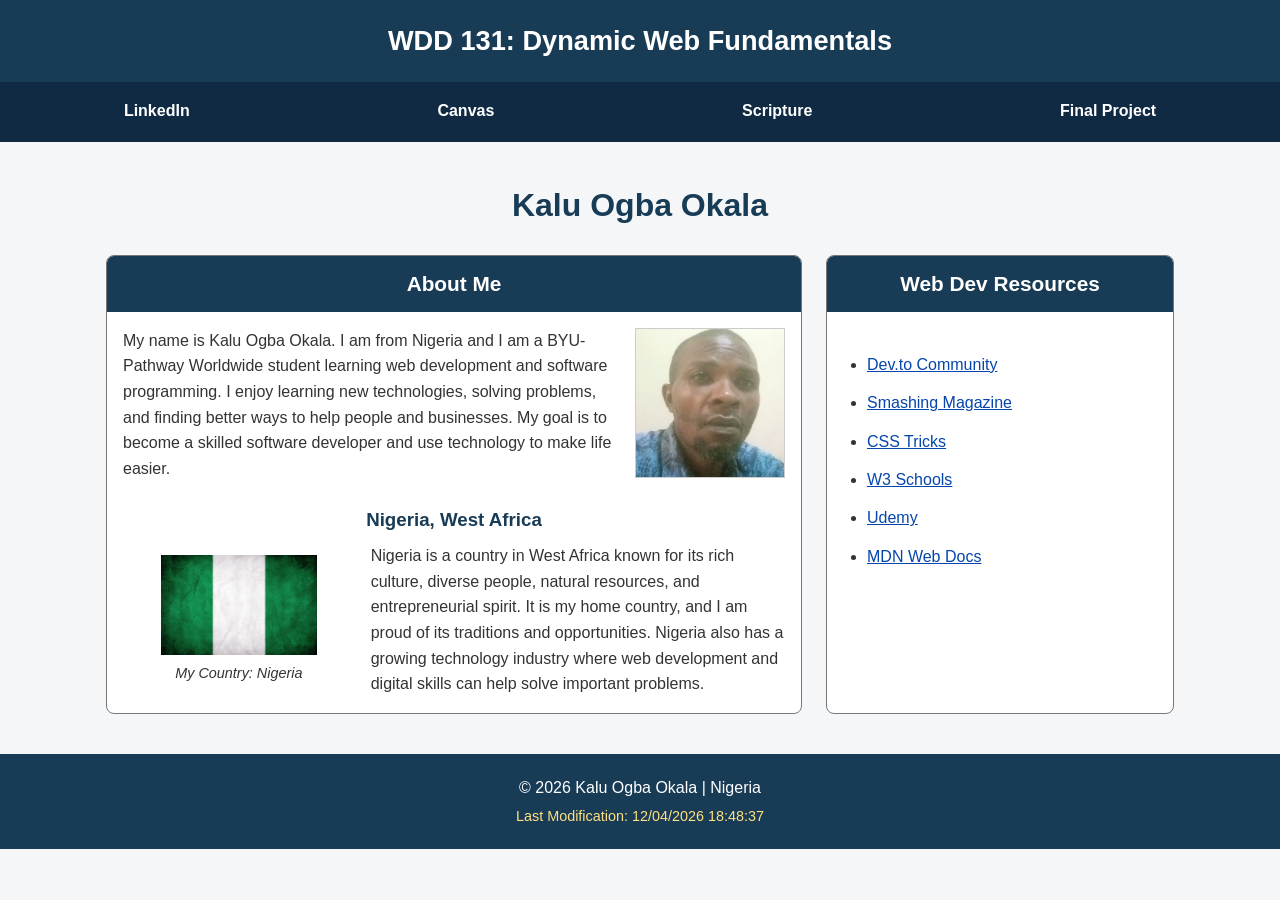
<file: index.html>
<!DOCTYPE html>

<html lang="en"> <head> <meta charset="UTF-8"> <meta name="viewport" content="width=device-width, initial-scale=1.0">

<title>WDD 131 – Dynamic Web Fundamentals – Kalu Ogba Okala</title>

<meta name="description" content="WDD 131 Dynamic Web Fundamentals course home page for Kalu Ogba Okala. Learn about my background, Nigeria, web development, and course resources.">

<meta name="author" content="Kalu Ogba Okala">

<link rel="preconnect" href="https://fonts.googleapis.com">

<link rel="preconnect" href="https://fonts.gstatic.com" crossorigin>

<link href="https://fonts.googleapis.com/css2?family=Roboto:wght@400;500;700&display=swap" rel="stylesheet">

<link rel="stylesheet" href="styles/base.css">

<script src="scripts/getdates.js" defer></script>

</head>

<body>

<header>
    <span id="course-title">WDD 131: Dynamic Web Fundamentals</span>

    <nav>
        <a href="https://www.linkedin.com/">LinkedIn</a>

        <a href="https://byupw.instructure.com/">Canvas</a>

        <a href="https://www.churchofjesuschrist.org/study/scriptures">
            Scripture
        </a>

        <a href="#">Final Project</a>
    </nav>
</header>

<main>
    <h1>Kalu Ogba Okala</h1>

    <div class="main-grid">

        <section class="card about-me">
            <h2>About Me</h2>

            <div class="about-content">
                <img src="images/kalu.jpg" alt="Kalu Ogba Okala" class="profile">

                <p>
                    My name is Kalu Ogba Okala. I am from Nigeria and I am a
                    BYU-Pathway Worldwide student learning web development and
                    software programming. I enjoy learning new technologies,
                    solving problems, and finding better ways to help people
                    and businesses. My goal is to become a skilled software
                    developer and use technology to make life easier.
                </p>
            </div>

            <h3>Nigeria, West Africa</h3>

            <div class="country-content">
                <figure>
                    <img src="images/nigeria-flag.png" alt="Flag of Nigeria">
                    <figcaption>My Country: Nigeria</figcaption>
                </figure>

                <p>
                    Nigeria is a country in West Africa known for its rich
                    culture, diverse people, natural resources, and
                    entrepreneurial spirit. It is my home country, and I am
                    proud of its traditions and opportunities. Nigeria also
                    has a growing technology industry where web development
                    and digital skills can help solve important problems.
                </p>
            </div>

        </section>

        <section class="card resources">
            <h2>Web Dev Resources</h2>

            <ul>
                <li>
                    <a href="https://dev.to/">Dev.to Community</a>
                </li>

                <li>
                    <a href="https://www.smashingmagazine.com/">
                        Smashing Magazine
                    </a>
                </li>

                <li>
                    <a href="https://css-tricks.com/">CSS Tricks</a>
                </li>

                <li>
                    <a href="https://www.w3schools.com/">W3 Schools</a>
                </li>

                <li>
                    <a href="https://www.udemy.com/">Udemy</a>
                </li>

                <li>
                    <a href="https://developer.mozilla.org/">
                        MDN Web Docs
                    </a>
                </li>
            </ul>
        </section>

    </div>

</main>

<footer>
    <p>
        &copy; <span id="currentyear"></span>
        Kalu Ogba Okala | Nigeria
    </p>

    <p id="lastModified"></p>
</footer>

</body> </html>
</file>
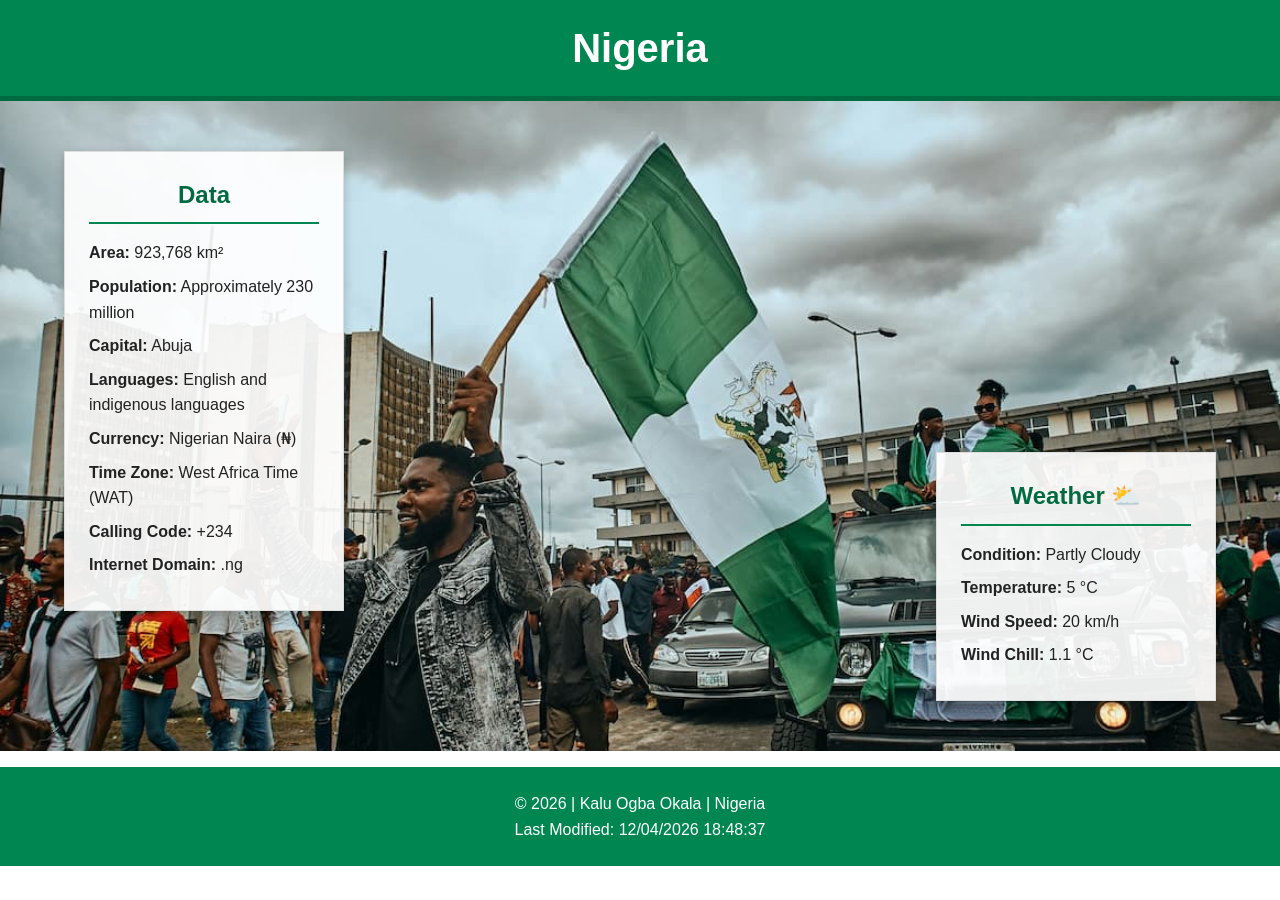
<file: place.html>
<!DOCTYPE html>
<html lang="en">
<head>
    <meta charset="UTF-8">
    <meta name="viewport" content="width=device-width, initial-scale=1.0">
    <meta name="description" content="Discover Nigeria, the Giant of Africa. Explore its geography, population, culture, and weather.">
    <meta name="author" content="Kalu Ogba Okala">
    <title>Nigeria | The Giant of Africa</title>

    <link rel="stylesheet" href="styles/place.css">
    <script src="scripts/place.js" defer></script>
</head>

<body>
    <header>
        <h1>Nigeria</h1>
    </header>

    <main>
        <div class="hero">
            <picture>
                <source
                    srcset="images/nigeria-large.webp"
                    media="(min-width: 600px)">
                <img
                    src="images/nigeria-small.webp"
                    alt="Beautiful landscape representing Nigeria"
                    width="800"
                    height="500">
            </picture>
        </div>

        <section class="data">
            <h2>Data</h2>
            <div class="data-content">
                <p><strong>Area:</strong> 923,768 km²</p>
                <p><strong>Population:</strong> Approximately 230 million</p>
                <p><strong>Capital:</strong> Abuja</p>
                <p><strong>Languages:</strong> English and indigenous languages</p>
                <p><strong>Currency:</strong> Nigerian Naira (₦)</p>
                <p><strong>Time Zone:</strong> West Africa Time (WAT)</p>
                <p><strong>Calling Code:</strong> +234</p>
                <p><strong>Internet Domain:</strong> .ng</p>
            </div>
        </section>

        <section class="weather">
            <h2>Weather</h2>

            <div class="weather-icon">
                <img src="images/weather.svg" alt="Partly cloudy weather">
            </div>

            <div class="weather-content">
                <p><strong>Condition:</strong> Partly Cloudy</p>
                <p><strong>Temperature:</strong> <span id="temperature">28</span> °C</p>
                <p><strong>Wind Speed:</strong> <span id="wind-speed">12</span> km/h</p>
                <p><strong>Wind Chill:</strong> <span id="wind-chill">N/A</span></p>
            </div>
        </section>
    </main>

    <footer>
        <p>&copy; <span id="currentyear"></span> | Kalu Ogba Okala | Nigeria</p>
        <p>Last Modified: <span id="lastModified"></span></p>
    </footer>
</body>
</html>
</file>
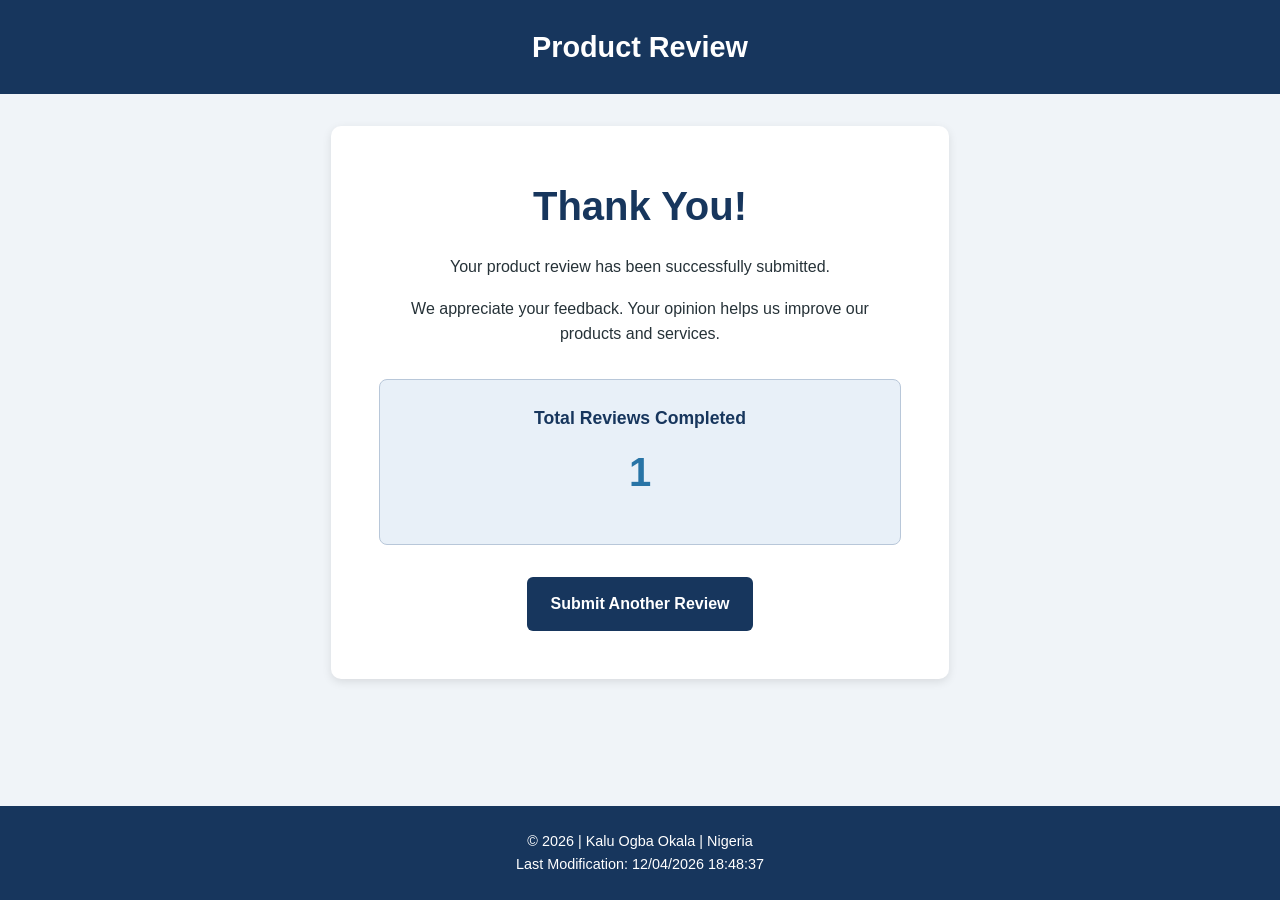
<file: review.html>
<!DOCTYPE html>
<html lang="en-US">
<head>
    <meta charset="UTF-8">
    <meta name="viewport" content="width=device-width, initial-scale=1.0">
    <meta name="description" content="Thank you for submitting your product review.">
    <meta name="author" content="Kalu Ogba Okala">
    <title>Review Confirmation | WDD 131</title>

    <link rel="stylesheet" href="styles/review.css">
    <script src="scripts/review.js" defer></script>
    <script src="scripts/getdates.js" defer></script>
</head>

<body>
    <header>
        <h1>Product Review</h1>
    </header>

    <main>
        <section class="confirmation">
            <h2>Thank You!</h2>

            <p>Your product review has been successfully submitted.</p>

            <p>We appreciate your feedback. Your opinion helps us improve our products and services.</p>

            <div class="review-counter">
                <h3>Total Reviews Completed</h3>
                <p id="reviewCount">0</p>
            </div>

            <a href="form.html" class="review-link">Submit Another Review</a>
        </section>
    </main>

    <footer>
        <p>&copy; <span id="currentyear"></span> | Kalu Ogba Okala | Nigeria</p>
        <p id="lastModified"></p>
    </footer>
</body>
</html>
</file>
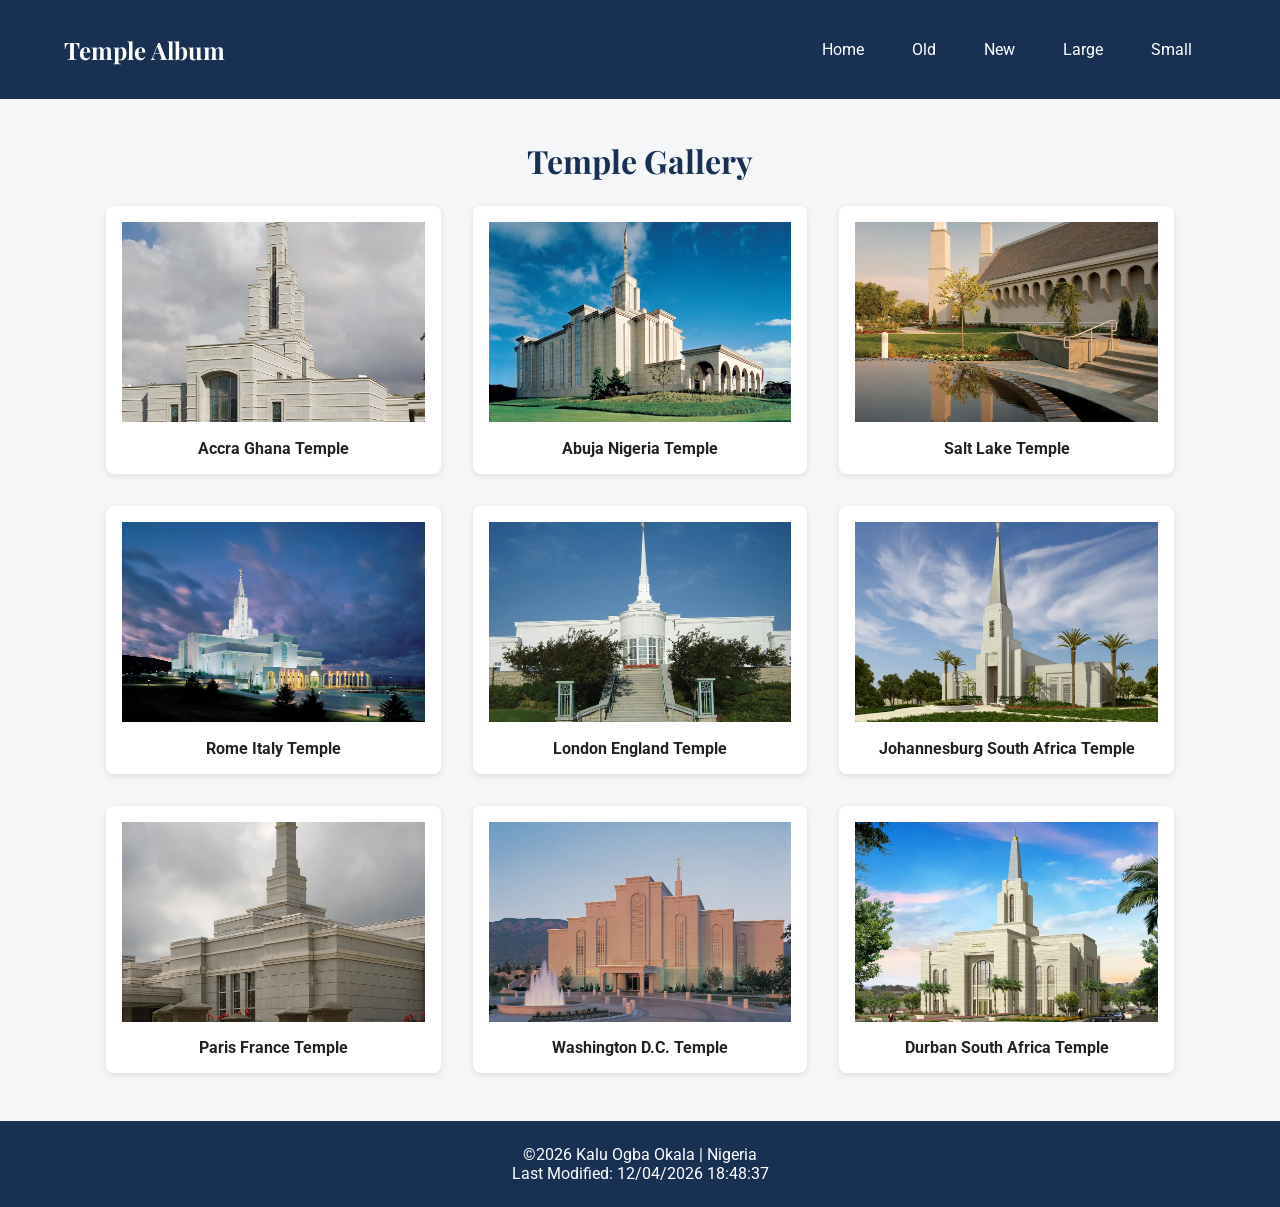
<file: temples.html>
<!DOCTYPE html>

<html lang="en">
<head>
    <meta charset="UTF-8">
    <meta name="viewport" content="width=device-width, initial-scale=1.0">
    <meta name="description" content="A responsive album of beautiful temples of The Church of Jesus Christ of Latter-day Saints.">
    <meta name="author" content="Kalu Ogba Okala">
    <title>Temple Album | Kalu Ogba Okala</title>


<link rel="preconnect" href="https://fonts.googleapis.com">
<link rel="preconnect" href="https://fonts.gstatic.com" crossorigin>
<link href="https://fonts.googleapis.com/css2?family=Roboto&family=Playfair+Display:wght@600;700&display=swap" rel="stylesheet">

<link rel="stylesheet" href="styles/temples.css">
<link rel="stylesheet" href="styles/temples-large.css">

<script src="scripts/temples.js" defer></script>


</head>

<body>


<header>
    <h2>Temple Album</h2>

    <button id="menu-button" aria-label="Open navigation menu" aria-expanded="false">
        ☰
    </button>

    <nav id="navigation">
        <a href="index.html">Home</a>
        <a href="#">Old</a>
        <a href="#">New</a>
        <a href="#">Large</a>
        <a href="#">Small</a>
    </nav>
</header>

<main>
    <h1>Temple Gallery</h1>

    <div class="temple-grid">

        <figure>
            <img src="images/temple1.jpg" alt="Beautiful temple building">
            <figcaption>Accra Ghana Temple</figcaption>
        </figure>

        <figure>
            <img src="images/temple2.jpg" alt="Temple surrounded by beautiful landscape">
            <figcaption>Abuja Nigeria Temple</figcaption>
        </figure>

        <figure>
            <img src="images/temple3.jpg" alt="Temple with beautiful architecture">
            <figcaption>Salt Lake Temple</figcaption>
        </figure>

        <figure>
            <img src="images/temple4.jpg" alt="Temple building in daylight">
            <figcaption>Rome Italy Temple</figcaption>
        </figure>

        <figure>
            <img src="images/temple5.jpg" alt="Beautiful temple exterior">
            <figcaption>London England Temple</figcaption>
        </figure>

        <figure>
            <img src="images/temple6.jpg" alt="Temple surrounded by greenery">
            <figcaption>Johannesburg South Africa Temple</figcaption>
        </figure>

        <figure>
            <img src="images/temple7.jpg" alt="Temple with beautiful architecture">
            <figcaption>Paris France Temple</figcaption>
        </figure>

        <figure>
            <img src="images/temple8.jpg" alt="Temple building and surrounding grounds">
            <figcaption>Washington D.C. Temple</figcaption>
        </figure>

        <figure>
            <img src="images/temple9.jpg" alt="Temple with beautiful surroundings">
            <figcaption>Durban South Africa Temple</figcaption>
        </figure>

    </div>
</main>

<footer>
    <p>&copy;<span id="currentyear"></span> Kalu Ogba Okala | Nigeria</p>
    <p id="lastModified"></p>
</footer>


</body>
</html>
</file>
<file: styles/base.css>
/* General page settings */
* {
    box-sizing: border-box;
}

body {
    margin: 0;
    font-family: Arial, Helvetica, sans-serif;
    line-height: 1.6;
    color: #333;
    background-color: #f4f6f8;
}

/* Header */
header {
    background-color: #183b56;
    color: white;
}

#course-title {
    display: block;
    text-align: center;
    padding: 1.2rem;
    font-size: 1.7rem;
    font-weight: bold;
}

/* Navigation */
nav {
    display: flex;
    justify-content: space-around;
    align-items: center;
    background-color: #102a43;
}

nav a {
    color: white;
    text-decoration: none;
    padding: 1rem;
    font-weight: bold;
    border-bottom: 3px solid transparent;
}

nav a:hover {
    background-color: #d9e2ec;
    color: #102a43;
    border-bottom-color: #f0c75e;
}

/* Main content */
main {
    max-width: 1100px;
    margin: 0 auto;
    padding: 1rem;
}

h1 {
    text-align: center;
    color: #183b56;
    margin-bottom: 1.5rem;
}

/* Main two-column layout */
.main-grid {
    display: grid;
    grid-template-columns: 2fr 1fr;
    gap: 1.5rem;
    align-items: stretch;
}

/* Cards */
.card {
    background-color: white;
    border: 1px solid #777;
    border-radius: 8px;
    overflow: hidden;
}

.card h2 {
    background-color: #183b56;
    color: white;
    text-align: center;
    margin: 0;
    padding: 0.7rem;
    font-size: 1.3rem;
}

/* About Me section */
.about-content {
    display: flex;
    flex-direction: row-reverse;
    align-items: flex-start;
    gap: 1rem;
    padding: 1rem;
}

.about-content p {
    flex: 1;
    margin: 0;
}

.profile {
    width: 150px;
    height: 150px;
    object-fit: cover;
    border: 1px solid #ccc;
    flex-shrink: 0;
}

/* Nigeria heading */
.about-me h3 {
    text-align: center;
    color: #183b56;
    margin: 0.5rem 1rem;
}

hr {
    width: 85%;
    border: none;
    border-top: 1px solid #aaa;
}

/* Country section */
.country-content {
    display: flex;
    align-items: center;
    gap: 1rem;
    padding: 0 1rem 1rem;
}

.country-content figure {
    flex: 0 0 35%;
    margin: 0;
    text-align: center;
}

.country-content img {
    width: 100%;
    height: 100px;
    object-fit: contain;
}

.country-content figcaption {
    font-style: italic;
    font-size: 0.9rem;
}

.country-content p {
    flex: 1;
    margin: 0;
}

/* Web development resources */
.resources ul {
    padding: 1.5rem 1rem 1rem 2.5rem;
}

.resources li {
    margin-bottom: 0.8rem;
}

.resources a {
    color: #0645ad;
}

.resources a:hover {
    color: #a12b16;
}

/* Footer */
footer {
    margin-top: 1.5rem;
    padding: 1rem;
    text-align: center;
    background-color: #183b56;
    color: white;
}

footer p {
    margin: 0.3rem;
}

#lastModified {
    color: #ffe082;
    font-size: 0.9rem;
}

/* Mobile phone and small screens */
@media screen and (max-width: 700px) {

    #course-title {
        font-size: 1.3rem;
    }

    nav {
        flex-direction: column;
        text-align: center;
    }

    nav a {
        width: 100%;
    }

    .main-grid {
        grid-template-columns: 1fr;
    }

    .about-content {
        flex-direction: column;
        align-items: center;
    }

    .profile {
        width: 150px;
        height: 150px;
    }

    .country-content {
        flex-direction: column;
    }

    .country-content figure {
        width: 80%;
    }
}
</file>
<file: styles/place.css>
/* GLOBAL VARIABLES */
:root {
    --primary-color: #008751;
    --secondary-color: #006B40;
    --background-color: #ffffff;
    --text-color: #222222;
    --card-background: rgba(255, 255, 255, 0.92);
}

/* GENERAL STYLING */
* {
    margin: 0;
    padding: 0;
    box-sizing: border-box;
}

body {
    font-family: Arial, Helvetica, sans-serif;
    color: var(--text-color);
    background-color: var(--background-color);
    line-height: 1.6;
}

/* HEADER */
header {
    background-color: var(--primary-color);
    color: white;
    text-align: center;
    padding: 1rem;
    border-bottom: 5px solid var(--secondary-color);
}

header h1 {
    font-size: 2rem;
}

/* HERO IMAGE */
.hero img {
    display: block;
    width: 100%;
    height: 300px;
    object-fit: cover;
}

/* DATA AND WEATHER SECTIONS */
.data,
.weather {
    padding: 1.5rem;
    margin: 1rem;
    background-color: var(--card-background);
    border: 1px solid #dddddd;
}

.data h2,
.weather h2 {
    text-align: center;
    color: var(--secondary-color);
    margin-bottom: 1rem;
    border-bottom: 2px solid var(--primary-color);
    padding-bottom: 0.5rem;
}

.data-content,
.weather-content {
    text-align: center;
}

.data-content p,
.weather-content p {
    margin: 0.5rem 0;
}

/* WEATHER ICON */
.weather-icon {
    text-align: center;
    margin-bottom: 1rem;
}

.weather-icon img {
    width: 80px;
    height: 80px;
}

/* FOOTER */
footer {
    background-color: var(--primary-color);
    color: white;
    text-align: center;
    padding: 1.5rem;
    margin-top: 1rem;
}

/* WIDER SCREEN */
@media screen and (min-width: 600px) {

    header h1 {
        font-size: 2.5rem;
    }

    main {
        position: relative;
        min-height: 600px;
    }

    .hero img {
        height: 600px;
    }

    .data,
    .weather {
        position: absolute;
        width: 280px;
        margin: 0;
        padding: 1.5rem;
        box-shadow: 0 3px 10px rgba(0, 0, 0, 0.2);
    }

    .data {
        top: 40px;
        left: 30px;
    }

    .weather {
        bottom: 40px;
        right: 30px;
    }

    /* WEATHER HEADING ICON */
    .weather h2::after {
        content: " ⛅";
    }

    /* Hide mobile weather image */
    .weather-icon {
        display: none;
    }

    .data-content,
    .weather-content {
        text-align: left;
    }
}

/* LARGE DESKTOP */
@media screen and (min-width: 1000px) {

    .data {
        left: 5%;
        top: 50px;
    }

    .weather {
        right: 5%;
        bottom: 50px;
    }

    .hero img {
        height: 650px;
    }
}
</file>
<file: styles/review.css>
/* General Reset */
* {
    margin: 0;
    padding: 0;
    box-sizing: border-box;
}

/* Body */
body {
    font-family: Arial, Helvetica, sans-serif;
    background-color: #f0f4f8;
    color: #263238;
    line-height: 1.6;
    min-height: 100vh;
    display: flex;
    flex-direction: column;
}

/* Header */
header {
    background-color: #17365d;
    color: white;
    text-align: center;
    padding: 1.5rem;
}

header h1 {
    font-size: 1.8rem;
}

/* Main */
main {
    flex: 1;
    width: 100%;
    max-width: 650px;
    margin: 2rem auto;
    padding: 0 1rem;
}

/* Confirmation Section */
.confirmation {
    background-color: white;
    padding: 2rem 1.5rem;
    border-radius: 10px;
    text-align: center;
    box-shadow: 0 3px 10px rgba(0, 0, 0, 0.1);
}

/* Confirmation Heading */
.confirmation h2 {
    color: #17365d;
    font-size: 2rem;
    margin-bottom: 1rem;
}

/* Paragraphs */
.confirmation p {
    margin-bottom: 1rem;
    font-size: 1rem;
}

/* Review Counter */
.review-counter {
    background-color: #e8f0f8;
    border: 1px solid #b8c7d9;
    border-radius: 8px;
    padding: 1.5rem;
    margin: 2rem 0;
}

.review-counter h3 {
    color: #17365d;
    font-size: 1.1rem;
    margin-bottom: 0.5rem;
}

#reviewCount {
    font-size: 2.5rem;
    font-weight: bold;
    color: #2874a6;
}

/* Submit Another Review Link */
.review-link {
    display: inline-block;
    background-color: #17365d;
    color: white;
    text-decoration: none;
    padding: 0.9rem 1.5rem;
    border-radius: 6px;
    font-weight: bold;
    transition: background-color 0.3s ease;
}

.review-link:hover {
    background-color: #2874a6;
}

.review-link:focus {
    outline: 3px solid #2874a6;
    outline-offset: 3px;
}

/* Footer */
footer {
    background-color: #17365d;
    color: white;
    text-align: center;
    padding: 1.5rem;
    font-size: 0.9rem;
}

/* Desktop Layout */
@media screen and (min-width: 700px) {
    .confirmation {
        padding: 3rem;
    }

    .confirmation h2 {
        font-size: 2.5rem;
    }
}
</file>
<file: styles/temples.css>
/* General Page Styling */

* {
  margin: 0;
  padding: 0;
  box-sizing: border-box;
  }

body {
font-family: 'Roboto', sans-serif;
background-color: #f4f6f8;
color: #222;
}

/* Header */
header {
background-color: #183153;
color: white;
padding: 1rem;
display: flex;
justify-content: space-between;
align-items: center;
flex-wrap: wrap;
}

header h2 {
font-family: 'Playfair Display', serif;
font-size: 1.5rem;
}

/* Hamburger Button */
#menu-button {
background: none;
border: none;
color: white;
font-size: 1.8rem;
cursor: pointer;
}

/* Navigation */
nav {
display: none;
flex-direction: column;
width: 100%;
text-align: center;
}

nav.open {
display: flex;
}

nav a {
color: white;
text-decoration: none;
padding: 1rem;
display: block;
}

nav a:hover {
background-color: #d9e6f2;
color: #183153;
}

/* Main Content */
main {
max-width: 1000px;
margin: 0 auto;
padding: 1rem;
}

h1 {
text-align: center;
margin: 1.5rem 0;
font-family: 'Playfair Display', serif;
color: #183153;
}

/* Temple Grid */
.temple-grid {
display: grid;
grid-template-columns: 1fr;
gap: 1.5rem;
}

figure {
background-color: white;
padding: 1rem;
text-align: center;
border-radius: 8px;
box-shadow: 0 2px 6px rgba(0, 0, 0, 0.1);
}

figure img {
width: 100%;
height: 220px;
object-fit: cover;
}

figcaption {
padding-top: 0.8rem;
font-weight: bold;
}

/* Footer */
footer {
background-color: #183153;
color: white;
text-align: center;
padding: 1.5rem;
margin-top: 2rem;
}
</file>
<file: styles/temples-large.css>
/* Larger Screen View */
@media screen and (min-width: 700px) {

/* Header */
header {
    flex-wrap: nowrap;
    padding: 1.5rem 5%;
}

/* Hide Hamburger Button */
#menu-button {
    display: none;
}

/* Navigation Menu */
nav {
    display: flex;
    flex-direction: row;
    justify-content: flex-end;
    width: auto;
}

nav a {
    padding: 1rem 1.5rem;
}

/* Main Content */
main {
    max-width: 1100px;
    margin: 0 auto;
}

/* Three Column Temple Gallery */
.temple-grid {
    grid-template-columns: repeat(3, 1fr);
    gap: 2rem;
}

figure img {
    height: 200px;
}

}
</file>
